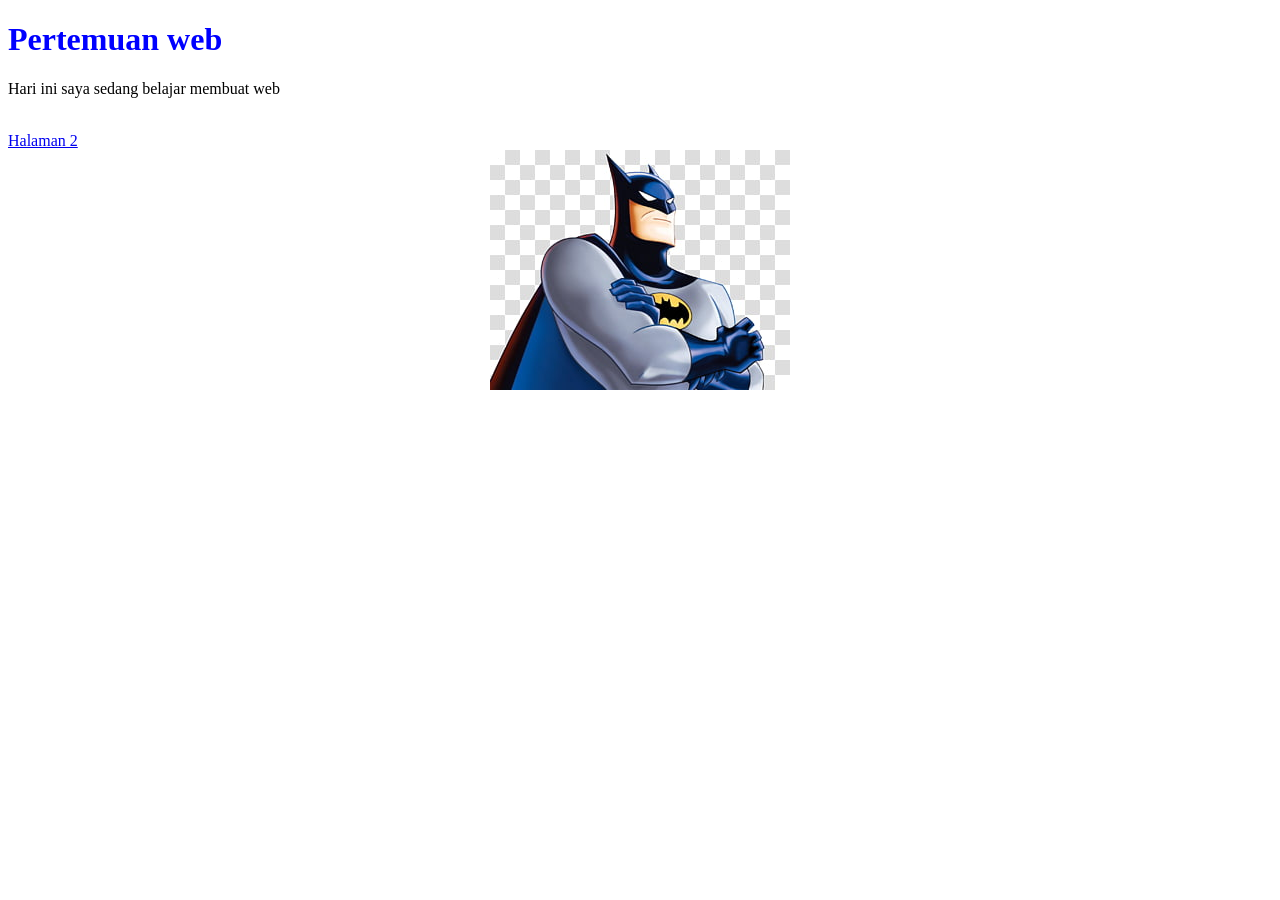
<file: pertemuan1/index.html>
<!DOCTYPE html>
<html lang="en">
<head>
  <meta charset="UTF-8">
  <meta name="viewport" content="width=device-width, initial-scale=1.0">
  <link rel="stylesheet" href="index.css">
  <title>Document</title>
</head>
<body>
  <h1>Pertemuan web</h1>
  <p>Hari ini saya sedang belajar membuat web</p>
  <br>
  <a href="hala man2.html">Halaman 2</a>
  <br>
  <div class="bungkus">
    <img src="batman.jpg" alt="">
  </div>
</body>
</html>
</file>
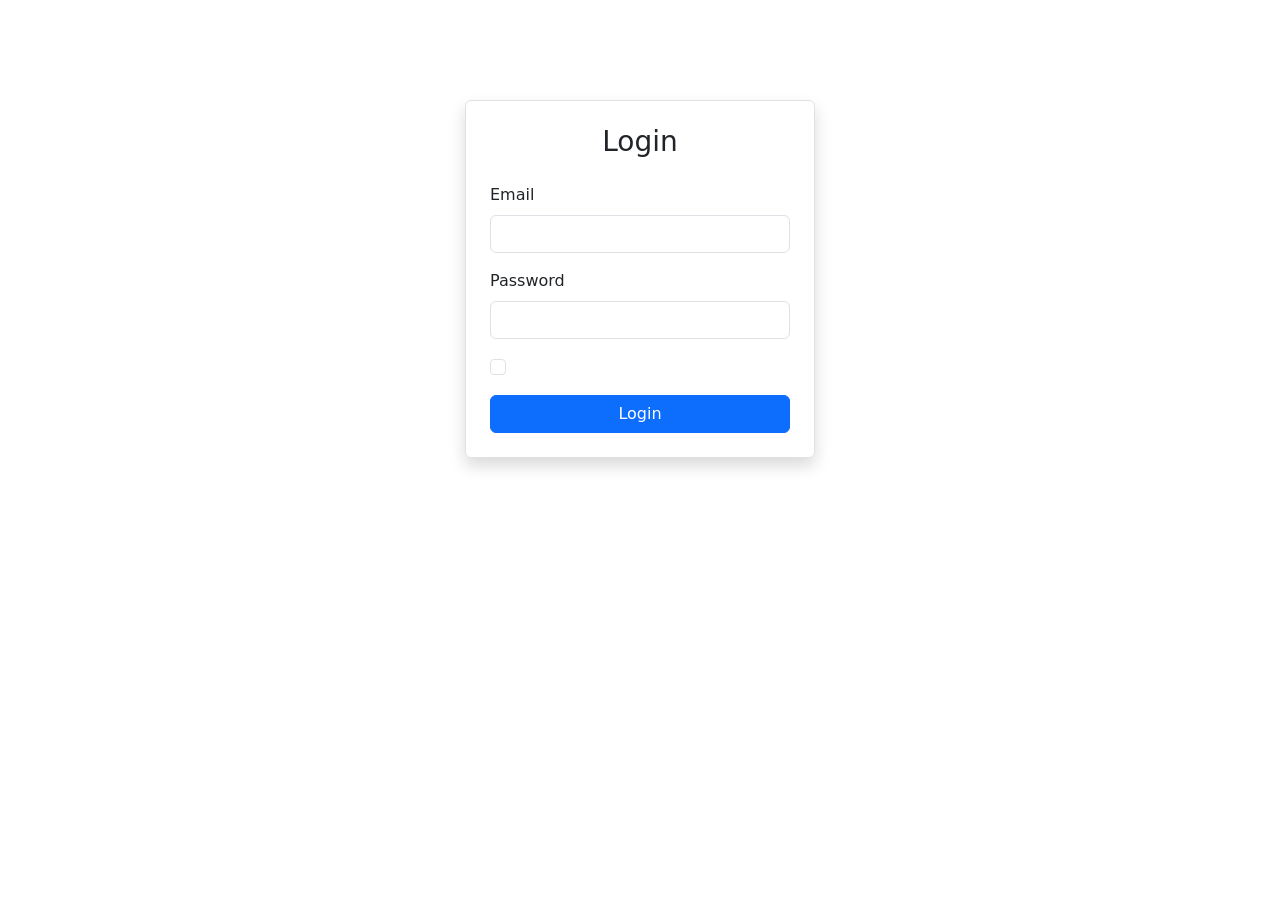
<file: pertemuan2/index.html>
<!DOCTYPE html>
<html lang="en">
<head>
  <meta charset="UTF-8">
  <meta name="viewport" content="width=device-width, initial-scale=1.0">
  <title>Document</title>
  <link href="https://cdn.jsdelivr.net/npm/bootstrap@5.3.8/dist/css/bootstrap.min.css" rel="stylesheet" integrity="sha384-sRIl4kxILFvY47J16cr9ZwB07vP4J8+LH7qKQnuqkuIAvNWLzeN8tE5YBujZqJLB" crossorigin="anonymous">
</head>
<body>
<div class="d-flex justify-content-center min-vh-100">
  <form action="sidebar.html" class="w-100 p-4 border rounded shadow" style="max-width: 350px; height: fit-content; margin-top: 100px; ">
    <h3 class="text-center mb-4">Login</h3>
   <div class="mb-3">
     <label for="exampleInputEmail1" class="form-label">Email</label>
     <input type="email" class="form-control" id="exampleInputEmail1" aria-describedby="emailHelp">
   </div>
   <div class="mb-3">
     <label for="exampleInputPassword1" class="form-label">Password</label>
     <input type="password" class="form-control" id="exampleInputPassword1">
   </div>
   <div class="mb-3 form-check">
     <input type="checkbox" class="form-check-input" id="exampleCheck1">
   </div>
   <button type="submit" class="btn btn-primary w-100">Login</button>
 </form>
</div>
<script src="https://cdn.jsdelivr.net/npm/bootstrap@5.3.8/dist/js/bootstrap.bundle.min.js" integrity="sha384-FKyoEForCGlyvwx9Hj09JcYn3nv7wiPVlz7YYwJrWVcXK/BmnVDxM+D2scQbITxI" crossorigin="anonymous"></script>  
</body>
</html>
</file>
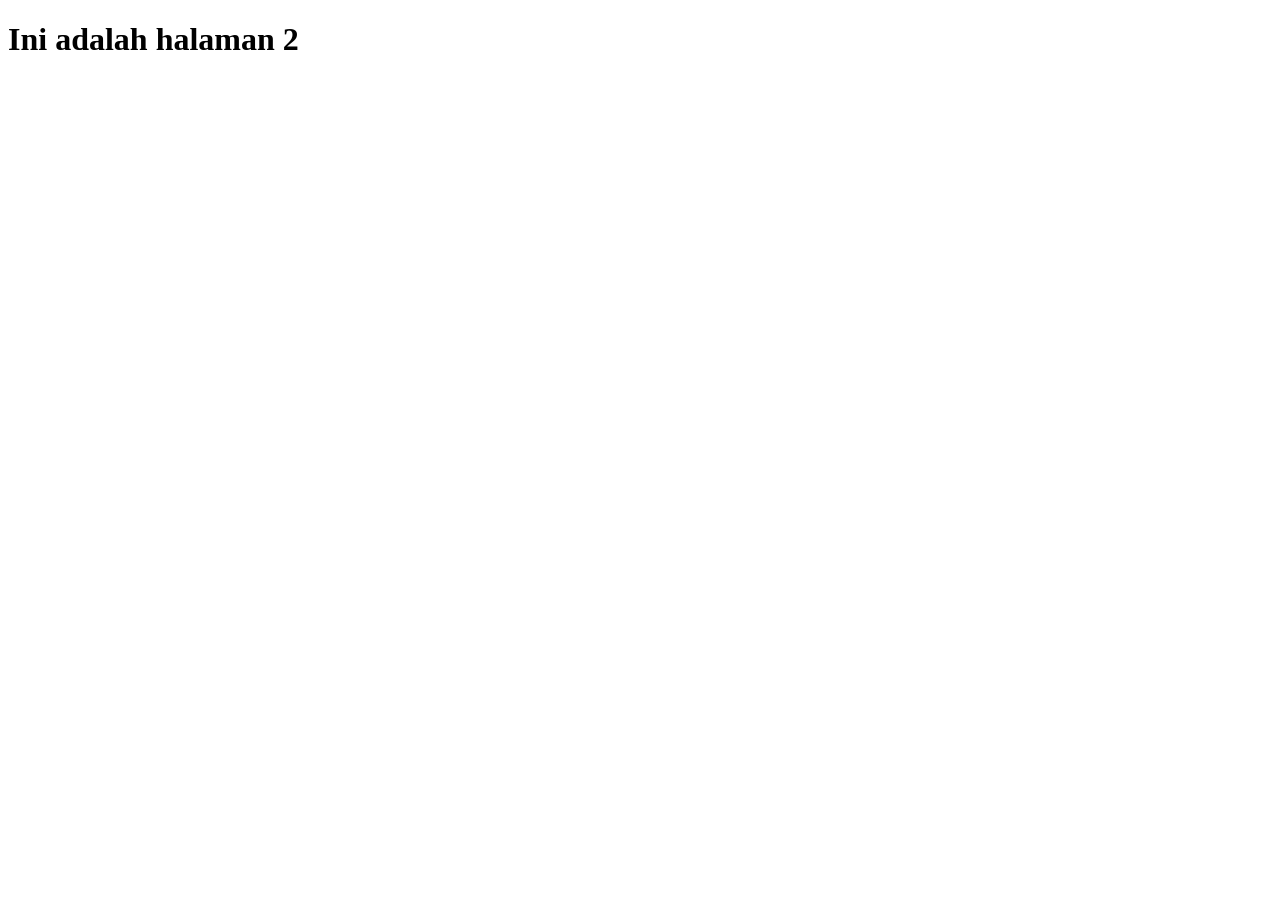
<file: pertemuan1/halaman2.html>
<!DOCTYPE html>
<html lang="en">
<head>
  <meta charset="UTF-8">
  <meta name="viewport" content="width=device-width, initial-scale=1.0">
  <title>Document</title>
</head>
<body>
  <h1>Ini adalah halaman 2</h1>
  
</body>
</html>
</file>
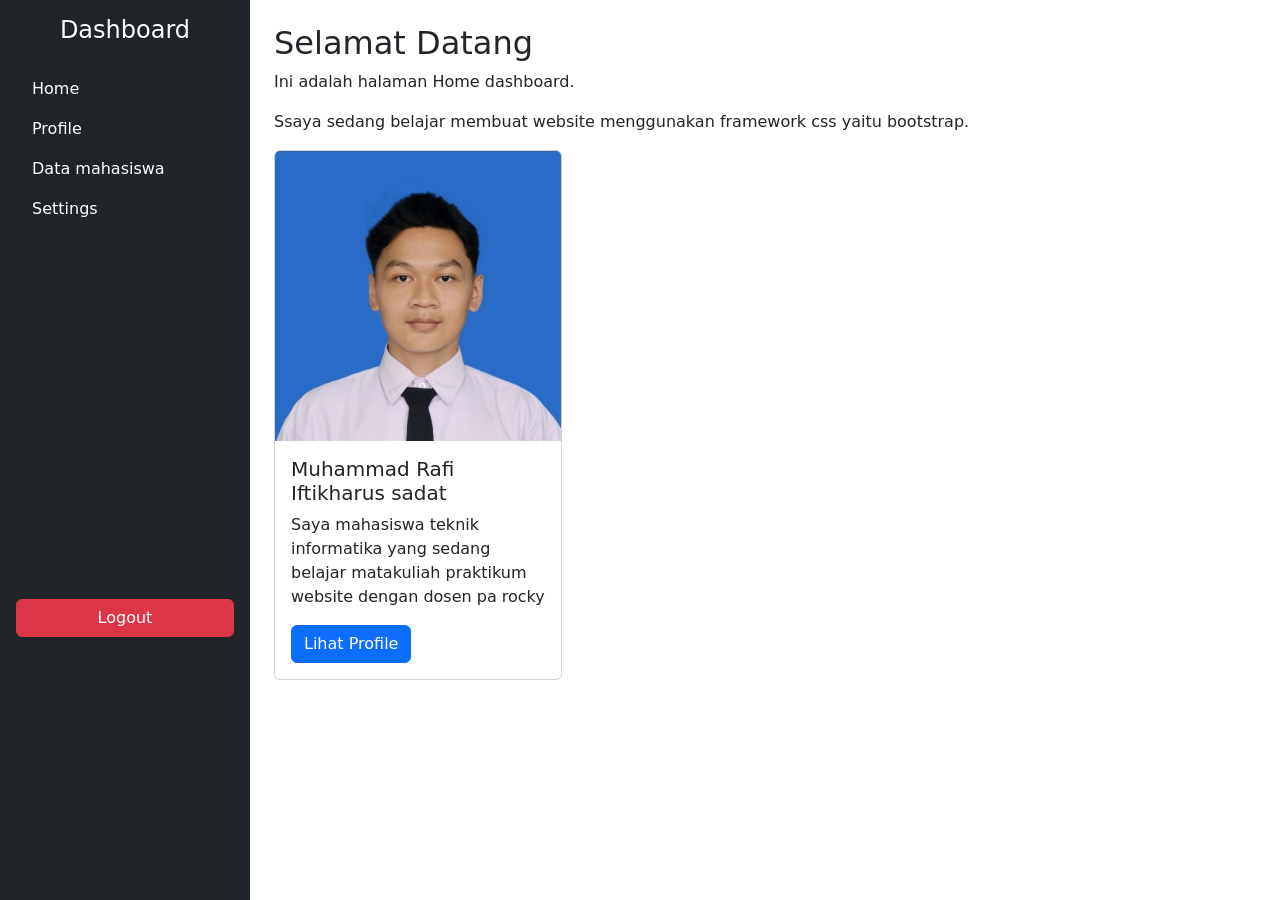
<file: pertemuan2/sidebar.html>
<!DOCTYPE html>
<html lang="en">
<head>
  <meta charset="UTF-8">
  <meta name="viewport" content="width=device-width, initial-scale=1.0">
  <title>Document</title>
   <link href="https://cdn.jsdelivr.net/npm/bootstrap@5.3.8/dist/css/bootstrap.min.css" rel="stylesheet" integrity="sha384-sRIl4kxILFvY47J16cr9ZwB07vP4J8+LH7qKQnuqkuIAvNWLzeN8tE5YBujZqJLB" crossorigin="anonymous">
</head>
<body>
  <div class="d-flex"> 
    <!-- sidebar -->
    <div class="bg-dark text-white p-3 min-vh-100 d-flex flex-column" style="width: 250px;">
      <h4 class="text-center mb-4">Dashboard</h4>
      <ul class="nav flex-column">
        <li class="nav-item">
          <a href="sidebar.html" class="nav-link text-white">Home</a>
        </li>
        <li class="nav-item">
          <a href="" class="nav-link text-white">Profile</a>
        </li>
        <li class="nav-item">
          <a href="" class="nav-link text-white">Data mahasiswa</a>
        </li>
        <li class="nav-item">
          <a href="" class="nav-link text-white">Settings</a>
        </li>
        <li class="nav-item" style="margin-top: 370px;">
          <a href="index.html" class="btn btn-danger w-100 mt-auto">Logout</a>
        </li>
        
      </ul>
    </div>

    <!-- konten -->
     <div class="p-4 flex-grow-1">
      <h2>Selamat Datang</h2>
      <p>Ini adalah halaman Home dashboard.</p>
      <p>Ssaya sedang belajar membuat website menggunakan framework css yaitu bootstrap.</p>

      <!-- kartu dari bootstrap -->
      <div class="card d-flex justify-content-center " style="width: 18rem;">
        <img src="rafi.jpeg" class="card-img-top" alt="...">
        <div class="card-body">
          <h5 class="card-title">Muhammad Rafi Iftikharus sadat</h5>
          <p class="card-text">Saya mahasiswa teknik informatika yang sedang belajar matakuliah praktikum website
            dengan dosen pa rocky
          </p>
          <a href="#" class="btn btn-primary">Lihat Profile</a>
        </div>
      </div>
     </div>
  </div>
  <script src="https://cdn.jsdelivr.net/npm/bootstrap@5.3.8/dist/js/bootstrap.bundle.min.js" integrity="sha384-FKyoEForCGlyvwx9Hj09JcYn3nv7wiPVlz7YYwJrWVcXK/BmnVDxM+D2scQbITxI" crossorigin="anonymous"></script>
</body>
</html>
</file>
<file: pertemuan1/index.css>
h1{
  color: blue;
}

.bungkus{
  text-align: center;
}
</file>
